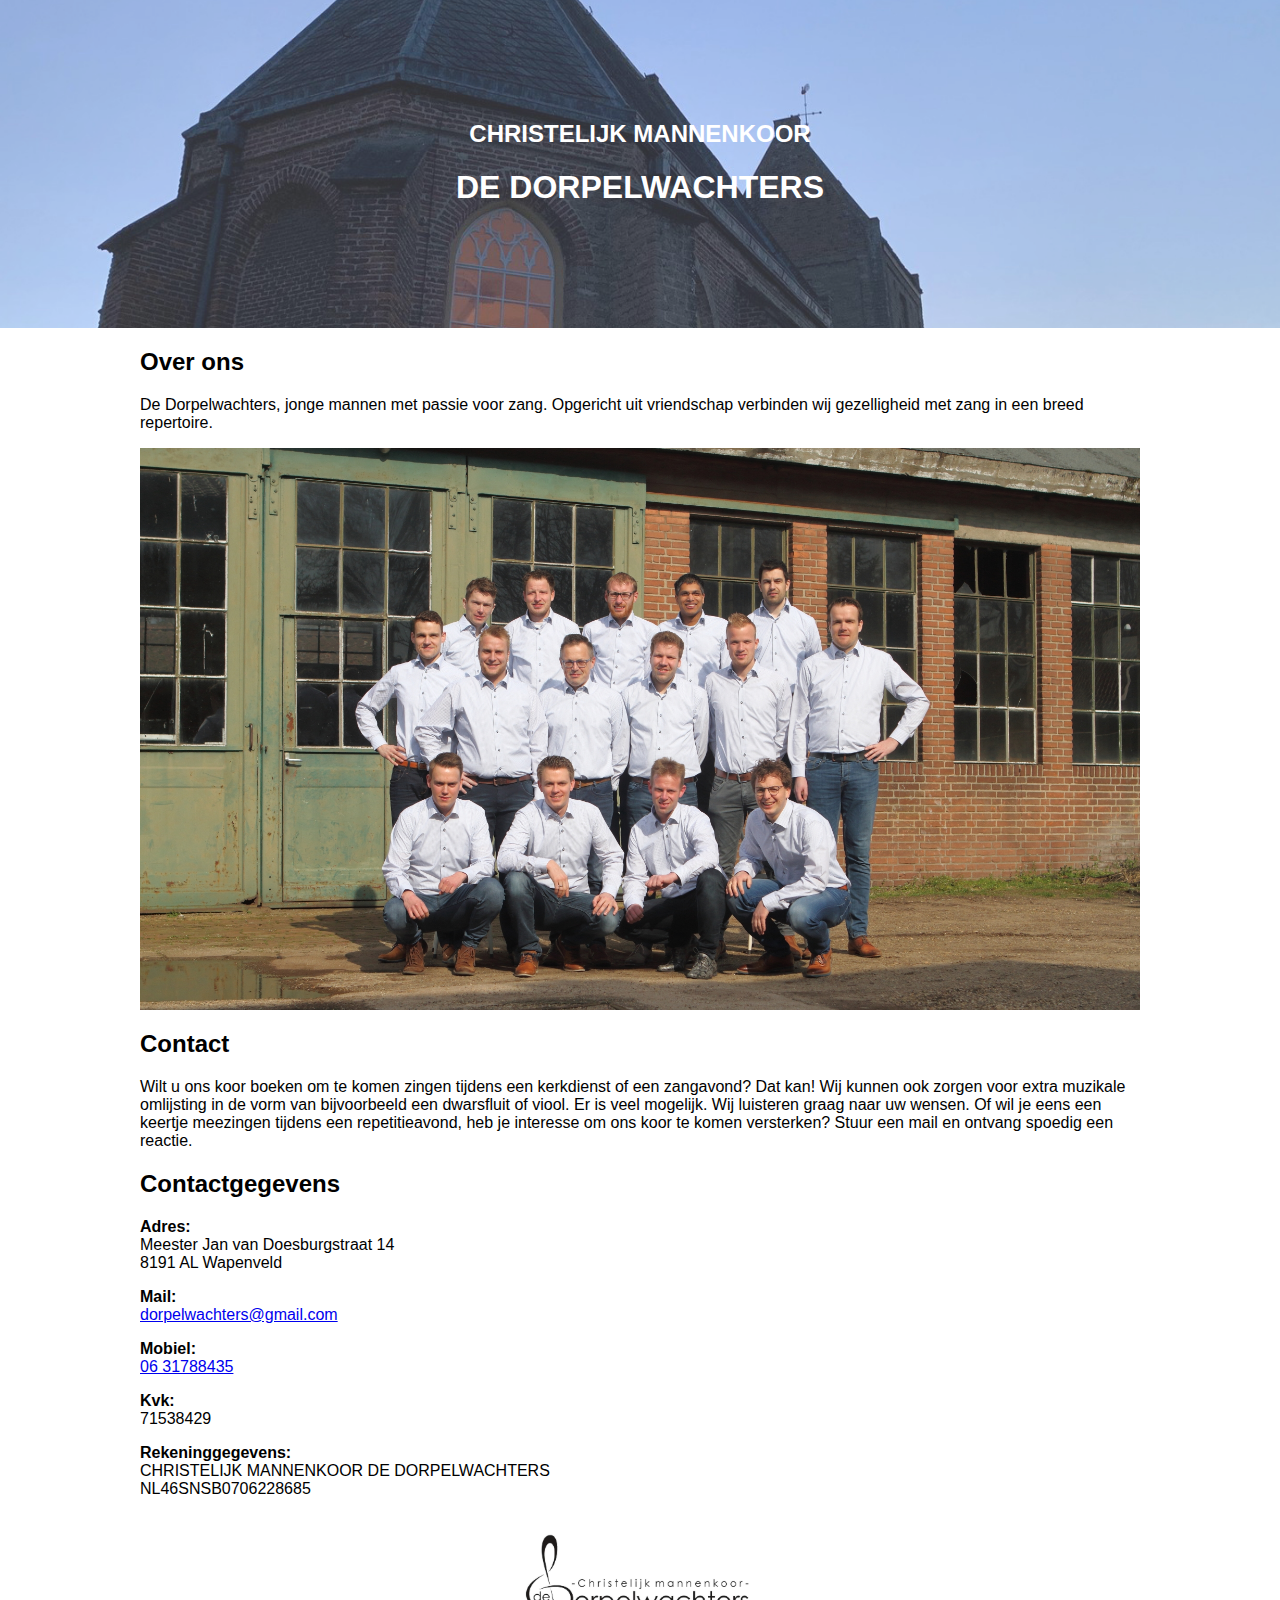
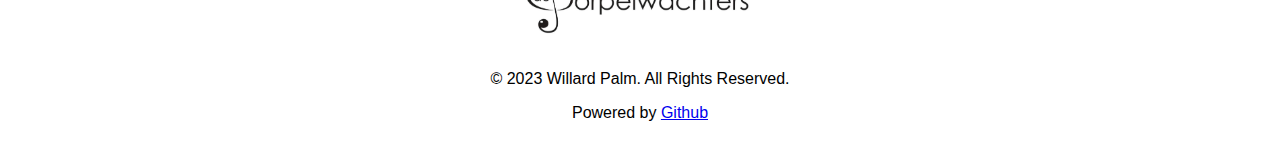
<file: index.html>
<!doctype html>
<html lang="nl">
  <head>
    <title>Christelijk mannenkoor de Dorpelwachters</title>
    <link rel="stylesheet" href="/css/styles.css">
    <link rel="icon" type="image/x-icon" href="/img/favicon.ico">
    <meta name="viewport" content="width=device-width, initial-scale=1">
    <meta charset="UTF-8">
    <meta name="author" content="Willard Palm">
  </head>
  <body>
    <div id="wrapper">
      <div id="header">
        <h2>Christelijk Mannenkoor </h2>
        <h1>de Dorpelwachters</h1>
      </div>
      <div id="content">
        <h2>Over ons</h2>
        <p>De Dorpelwachters, jonge mannen met passie voor zang. Opgericht uit vriendschap verbinden wij gezelligheid met zang in een breed repertoire. </p>
        <img src="/img/koor.jpg" alt="koor" class="koor">
        <h2>Contact</h2>
        <p>Wilt u ons koor boeken om te komen zingen tijdens een kerkdienst of een zangavond? Dat kan! Wij kunnen ook zorgen voor extra muzikale omlijsting in de vorm van bijvoorbeeld een dwarsfluit of viool. Er is veel mogelijk. Wij luisteren graag naar uw wensen. Of wil je eens een keertje meezingen tijdens een repetitieavond, heb je interesse om ons koor te komen versterken? Stuur een mail en ontvang spoedig een reactie.</p>
        <h2>Contactgegevens</h2>
        <p><b>Adres:</b><br />
        Meester Jan van Doesburgstraat 14<br />8191 AL Wapenveld</p>
        <p><b>Mail:</b><br />
        <a href="mailto:dorpelwachters@gmail.com">dorpelwachters@gmail.com</a></p>
        <p><b>Mobiel:</b><br />
        <a href=”tel:0631788435”>06 31788435</a></p>
        <p><b>Kvk:</b><br />
        71538429
        <p><b>Rekeninggegevens:</b><br />
        CHRISTELIJK MANNENKOOR DE DORPELWACHTERS<br />
        NL46SNSB0706228685</p>
        <img src="/img/logo.jpg" alt="logo" class="logo">
      </div>
      <div id="footer">
        <p>© 2023 Willard Palm. All Rights Reserved.</p>
        <p>Powered by <a href="https://github.com">Github</a></p></p>
      </div>
    </div>
    <script data-cfasync="false" type="text/javascript" src="/js/scripts.js"></script>
  </body>
</html>
</file>
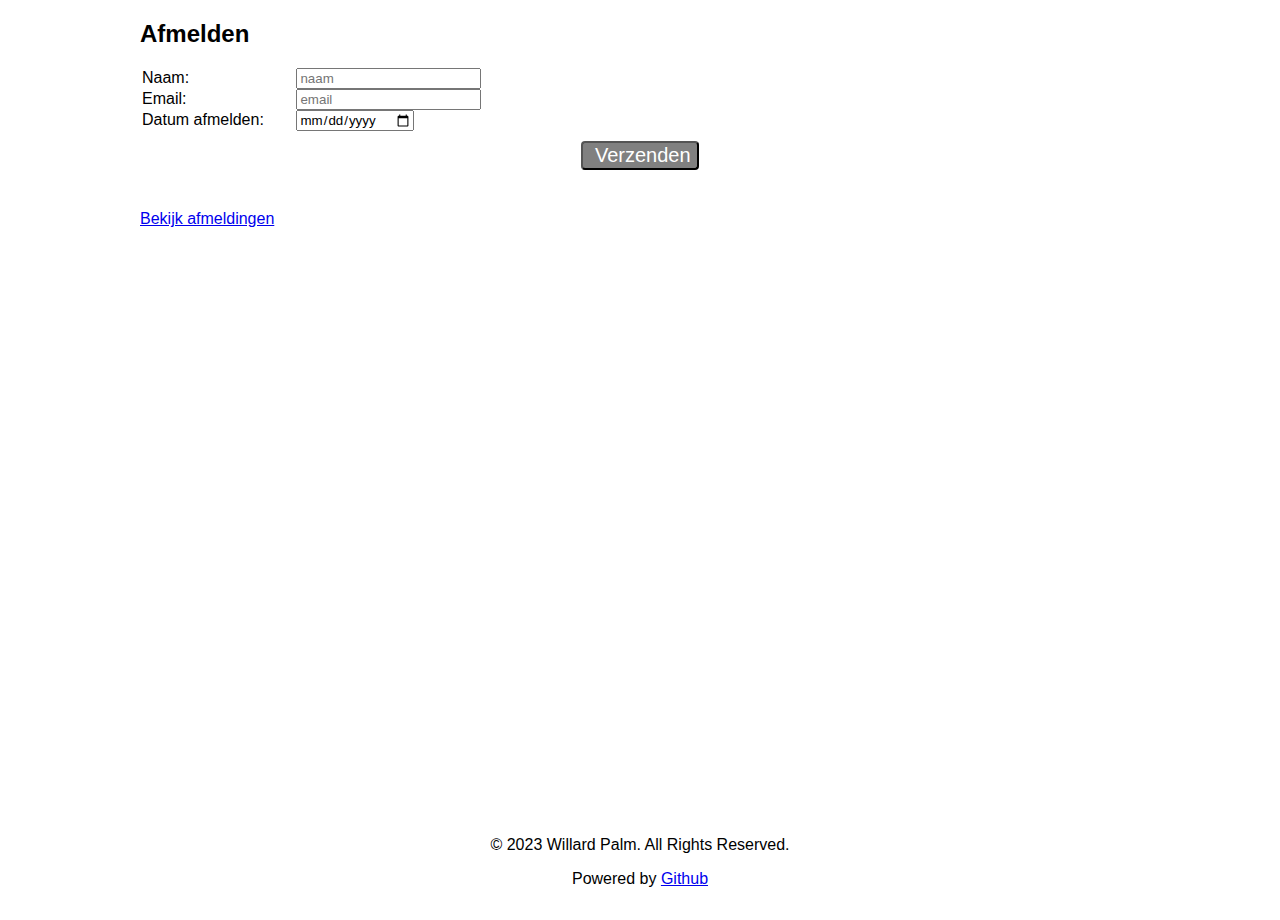
<file: afmelden.html>
<!DOCTYPE html>
<html>
  <head>
    <title>Afmelden</title>
    <link rel="stylesheet" href="/css/styles.css">
    <link rel="icon" type="image/x-icon" href="/img/favicon.ico">
    <meta name="viewport" content="width=device-width, initial-scale=1">
    <meta charset="UTF-8">
    <meta name="author" content="Willard Palm">
  </head>
  <body>
    <div id="wrapper">
        <div id="content">
          <h2>Afmelden</h2>   
          <form class="gform" method="POST" data-email="palmw01@gmail.com"
          action="https://script.google.com/macros/s/AKfycbySUZUDqdgNiQvHjIPrlTd-EOX-LrK3jgrgH7WJK-wis10U0DgS6ZaYW70418nhYqK3/exec">
            <!-- change the form action to your script url -->
            <div class="form-elements">
              <fieldset class="pure-group">
                <label for="naam">Naam: </label>
                <input id="naam" name="naam" type="text" required placeholder="naam" />
              </fieldset>
              <fieldset class="pure-group">
                <label for="email">Email:</label>
                <input id="email" name="email" type="email" value="" required placeholder="email"/>
              </fieldset>
              <fieldset class="pure-group">
                <label for="datum">Datum afmelden: </label>
                <input id="datum" name="datum" type="date" required placeholder="date"/>
              </fieldset>
              <button class="button-success pure-button button-xlarge">
                <i class="fa fa-paper-plane"></i>&nbsp;Verzenden</button>
            </div>
            <!-- Customise the Thankyou Message People See when they submit the form: -->
            <div class="thankyou_message" style="display:none;">
              <p>Afgemeld!</p>
            </div>
          </form>
          <a href="https://docs.google.com/spreadsheets/d/1GImoFp9h0FkTg-OUzBOkm1tBR1cWsuQRXlBBZquopwM/edit?usp=sharing">Bekijk afmeldingen</a>
        </div>
        <div id="footer">
            <p>© 2023 Willard Palm. All Rights Reserved.</p>
            <p>Powered by <a href="https://github.com">Github</a></p></p>
          </div>
        </div>
        <script data-cfasync="false" type="text/javascript" src="/js/scripts.js"></script>
  </body>
</html>
</file>
<file: css/styles.css>
* {
 font-family: Verdana, Arial, Times New Roman;
}

html, body {
  margin: 0;
  padding: 0;
  height: 100%;
}

.koor {
  display: block;
  height: auto;
  width: 100%;
  margin-left: auto;
  margin-right: auto;
}

.logo {
  display: block;
  height: 100px;
  width: auto;
  margin-left: auto;
  margin-right: auto;
  padding-top: 20px;
  padding-bottom: 20px
}

.pure-group {
  border-style: none;
  padding: 0px;
}

.button-success {
  color: white;
  border-radius: 4px;
  background: grey
}

.button-xlarge {
  font-size: 125%;
}

button {
  display: block;
  width: auto;
  margin-left: auto;
  margin-right: auto;
  margin-top: 10px;
  margin-bottom: 40px
}

label {
  display: inline-block;
  width: 150px;
  text-align: left;
}

#wrapper {
  min-height: 100%;
  position: relative;
}

#header {
  background-image: url("/img/kerk.jpg");
  background-position: center;
  background-repeat: no-repeat;
  background-size: cover;
  text-align: center;
  padding:100px 0;
  opacity: 0.8;
  color: white;
  text-transform: uppercase;
}

#content {
  padding-bottom: 100px;
  padding-left: 10px;
  padding-right: 10px;
  max-width: 1000px;
  margin: 0 auto;
}

#footer {
  width: 100%;
  height: 100px;
  bottom: 0;
  left: 0;
  position: absolute;
  text-align: center;
}
</file>
